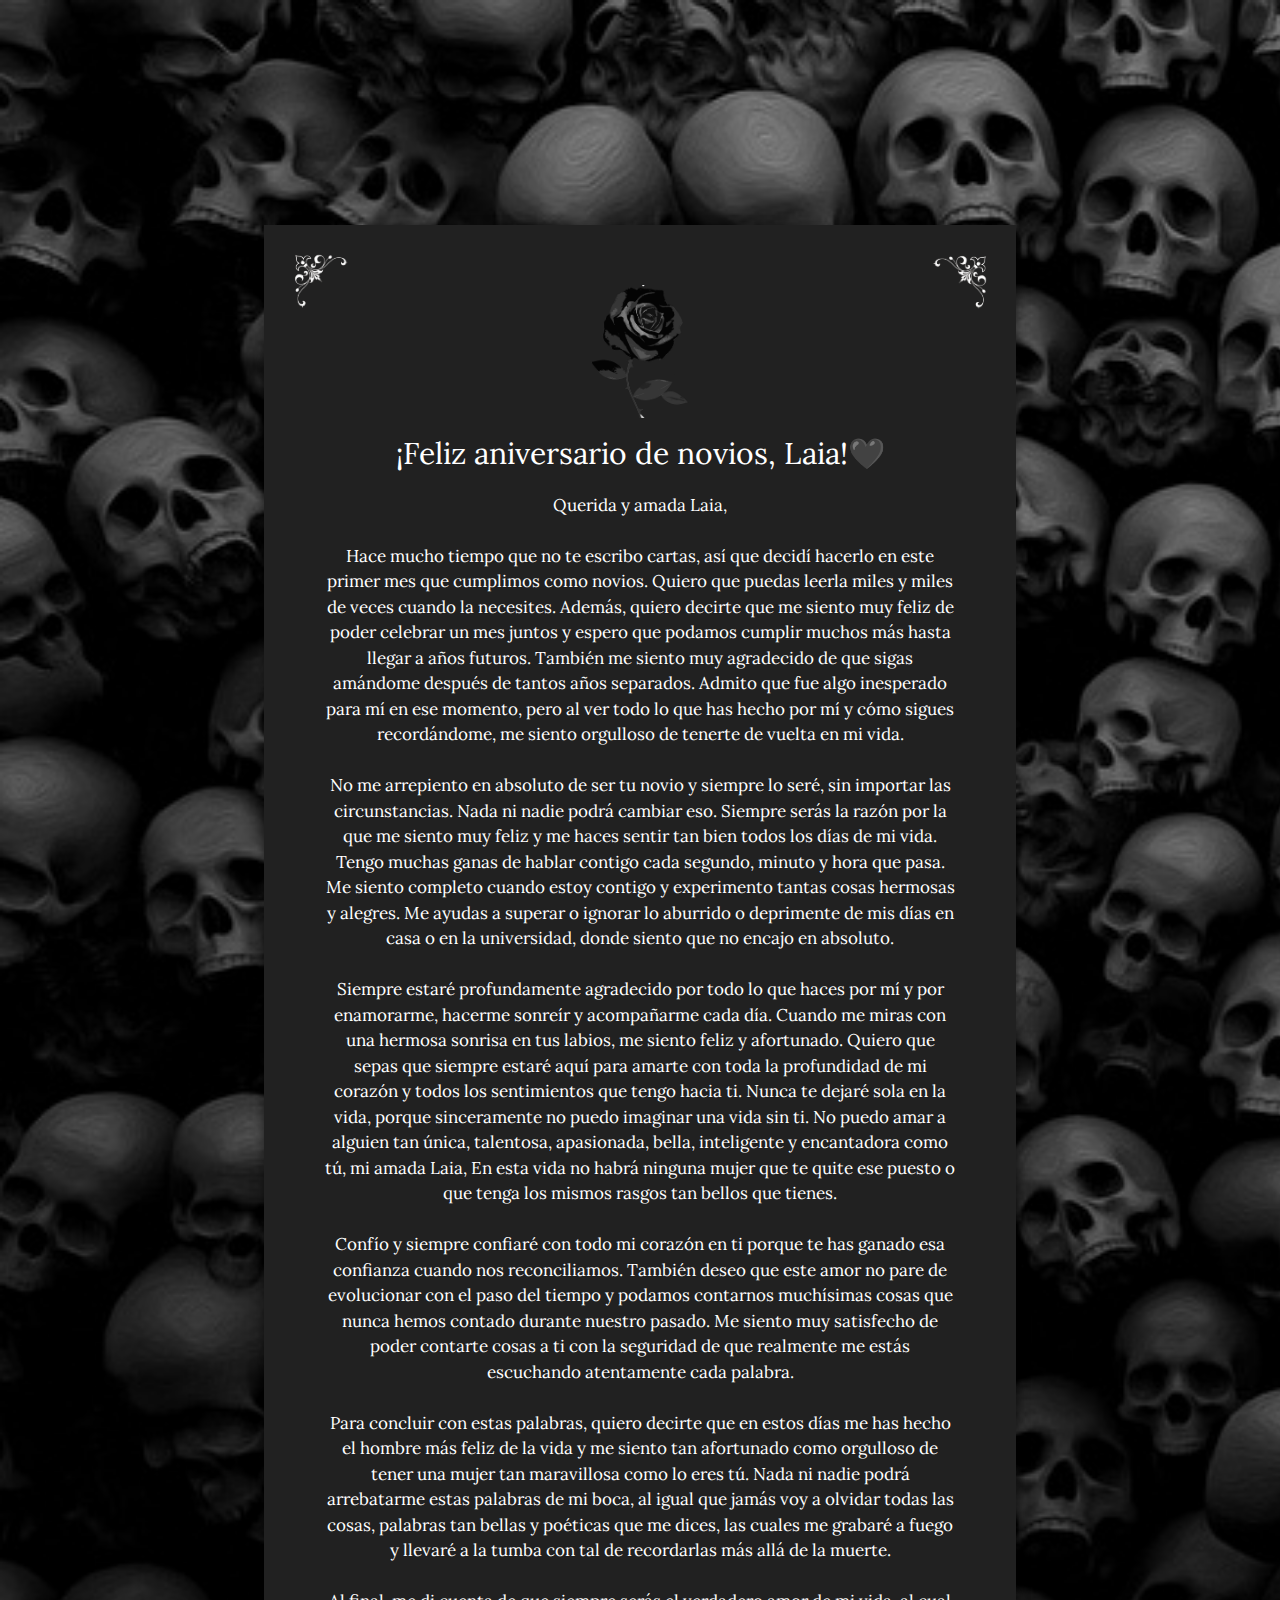
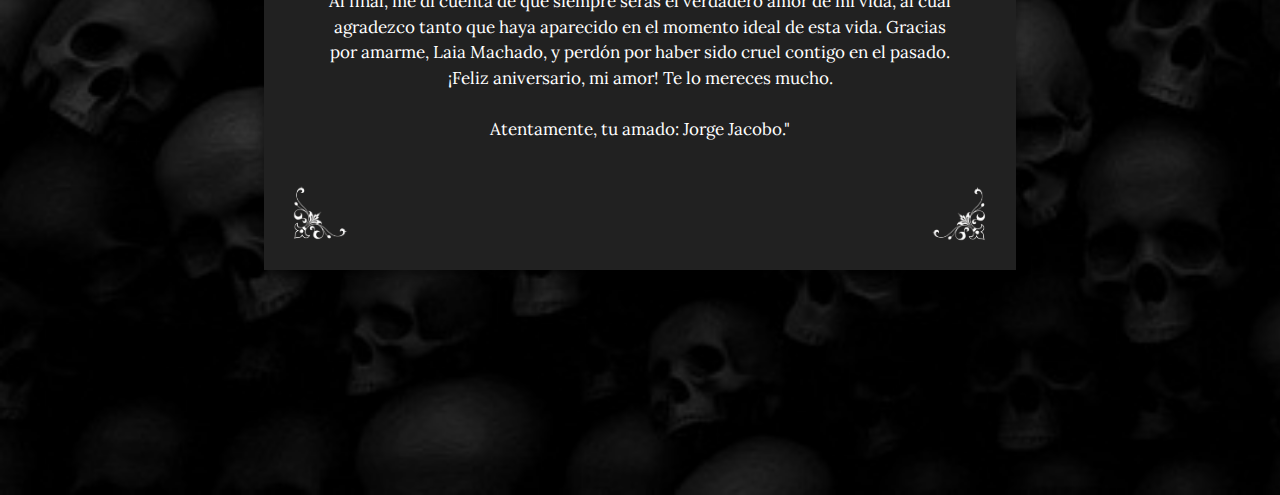
<file: index.html>
<!DOCTYPE html>
<html lang="es">
<head>
    <meta charset="UTF-8">
    <meta name="viewport" content="width=device-width, initial-scale=1.0">
    <title>Carta para Laia</title>
    <link rel="stylesheet" href="./Estilos/Estilos.css" type="text/css">
</head>
<body>
    <div class="principal">
        <div class="contenido">
            <div class="borde_superior">

            </div>
            <img src="imagenes/rosa negra.png" class="rosa">
            <h3 class="contenido-h3">¡Feliz aniversario de novios, Laia!<span class="corazon">🖤</span></h3>
            <p>
                Querida y amada Laia,
                <br><br>
                Hace mucho tiempo que no te escribo cartas, así que decidí hacerlo en este primer mes que cumplimos como novios. Quiero que puedas leerla miles y miles de veces cuando la necesites. Además, quiero decirte que me siento muy feliz de poder celebrar un mes juntos y espero que podamos cumplir muchos más hasta llegar a años futuros.
                También me siento muy agradecido de que sigas amándome después de tantos años separados. Admito que fue algo inesperado para mí en ese momento, pero al ver todo lo que has hecho por mí y cómo sigues recordándome, me siento orgulloso de tenerte de vuelta en mi vida.
                <br><br>
                No me arrepiento en absoluto de ser tu novio y siempre lo seré, sin importar las circunstancias. Nada ni nadie podrá cambiar eso. Siempre serás la razón por la que me siento muy feliz y me haces sentir tan bien todos los días de mi vida. Tengo muchas ganas de hablar contigo cada segundo, minuto y hora que pasa. Me siento completo cuando estoy contigo y experimento tantas cosas hermosas y alegres. Me ayudas a superar o ignorar lo aburrido o deprimente de mis días en casa o en la universidad, donde siento que no encajo en absoluto.
                <br><br>
                Siempre estaré profundamente agradecido por todo lo que haces por mí y por enamorarme, hacerme sonreír y acompañarme cada día. Cuando me miras con una hermosa sonrisa en tus labios, me siento feliz y afortunado. Quiero que sepas que siempre estaré aquí para amarte con toda la profundidad de mi corazón y todos los sentimientos que tengo hacia ti. Nunca te dejaré sola en la vida, porque sinceramente no puedo imaginar una vida sin ti. No puedo amar a alguien tan única, talentosa, apasionada, bella, inteligente y encantadora como tú, mi amada Laia,
                
                En esta vida no habrá ninguna mujer que te quite ese puesto o que tenga los mismos rasgos tan bellos que tienes.
                <br><br>
                
                Confío y siempre confiaré con todo mi corazón en ti porque te has ganado esa confianza cuando nos reconciliamos. También deseo que este amor no pare de evolucionar con el paso del tiempo y podamos contarnos muchísimas cosas que nunca hemos contado durante nuestro pasado. Me siento muy satisfecho de poder contarte cosas a ti con la seguridad de que realmente me estás escuchando atentamente cada palabra.
                <br><br>
                
                Para concluir con estas palabras, quiero decirte que en estos días me has hecho el hombre más feliz de la vida y me siento tan afortunado como orgulloso de tener una mujer tan maravillosa como lo eres tú. Nada ni nadie podrá arrebatarme estas palabras de mi boca, al igual que jamás voy a olvidar todas las cosas, palabras tan bellas y poéticas que me dices, las cuales me grabaré a fuego y llevaré a la tumba con tal de recordarlas más allá de la muerte.
                <br><br>
                Al final, me di cuenta de que siempre serás el verdadero amor de mi vida, al cual agradezco tanto que haya aparecido en el momento ideal de esta vida. Gracias por amarme, Laia Machado, y perdón por haber sido cruel contigo en el pasado. ¡Feliz aniversario, mi amor! Te lo mereces mucho.
                <br><br>
                Atentamente, tu amado: Jorge Jacobo."
            </p>
            <div class="borde_inferior">
                <p>

                </p>
                <br><br>
            </div>
        </div>
    </div>
</body>
</html>
</file>
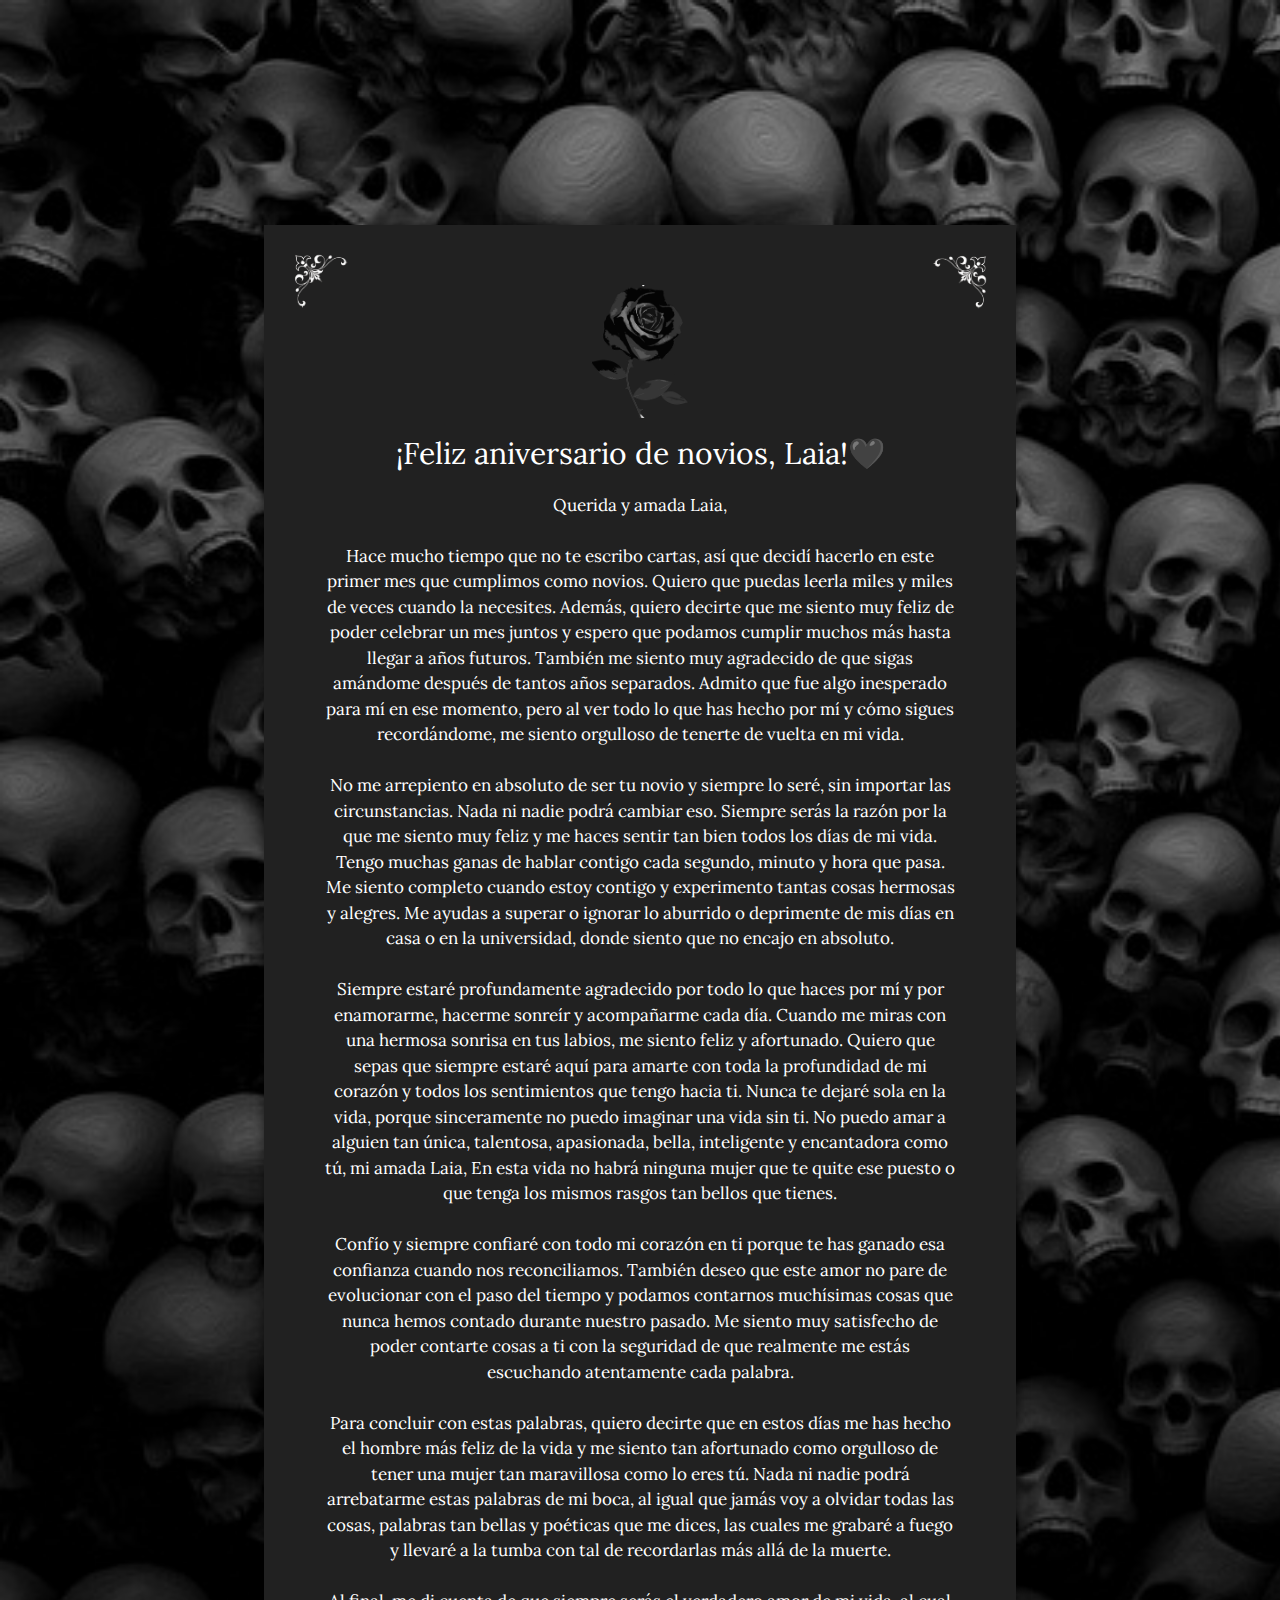
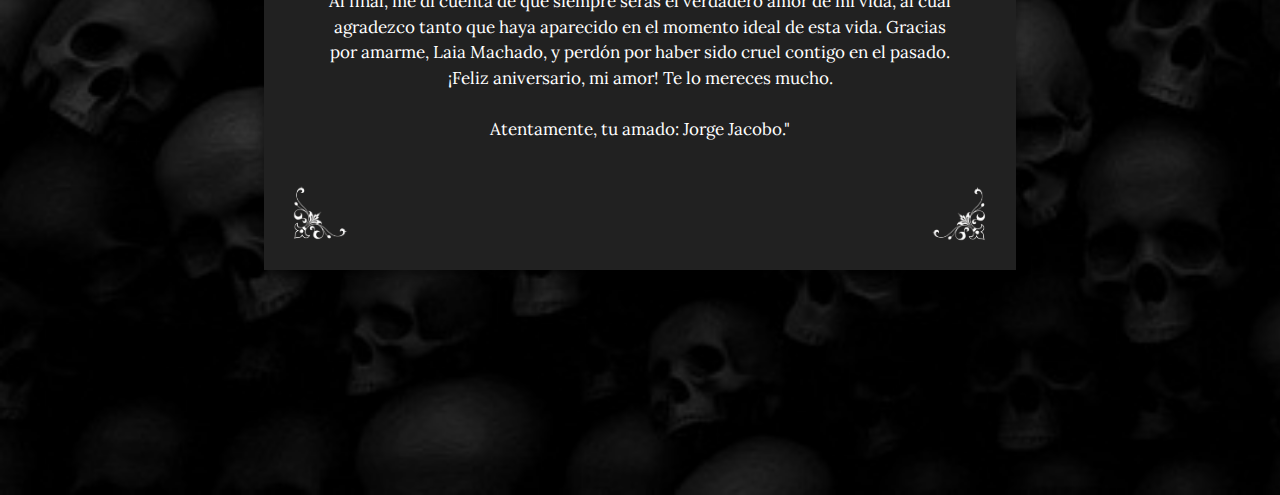
<file: carta.html>
<!DOCTYPE html>
<html lang="es">
<head>
    <meta charset="UTF-8">
    <meta name="viewport" content="width=device-width, initial-scale=1.0">
    <title>Carta para Laia</title>
    <link rel="stylesheet" href="./Estilos/Estilos.css" type="text/css">
</head>
<body>
    <div class="principal">
        <div class="contenido">
            <div class="borde_superior">

            </div>
            <img src="imagenes/rosa negra.png" class="rosa">
            <h3 class="contenido-h3">¡Feliz aniversario de novios, Laia!<span class="corazon">🖤</span></h3>
            <p>
                Querida y amada Laia,
                <br><br>
                Hace mucho tiempo que no te escribo cartas, así que decidí hacerlo en este primer mes que cumplimos como novios. Quiero que puedas leerla miles y miles de veces cuando la necesites. Además, quiero decirte que me siento muy feliz de poder celebrar un mes juntos y espero que podamos cumplir muchos más hasta llegar a años futuros.
                También me siento muy agradecido de que sigas amándome después de tantos años separados. Admito que fue algo inesperado para mí en ese momento, pero al ver todo lo que has hecho por mí y cómo sigues recordándome, me siento orgulloso de tenerte de vuelta en mi vida.
                <br><br>
                No me arrepiento en absoluto de ser tu novio y siempre lo seré, sin importar las circunstancias. Nada ni nadie podrá cambiar eso. Siempre serás la razón por la que me siento muy feliz y me haces sentir tan bien todos los días de mi vida. Tengo muchas ganas de hablar contigo cada segundo, minuto y hora que pasa. Me siento completo cuando estoy contigo y experimento tantas cosas hermosas y alegres. Me ayudas a superar o ignorar lo aburrido o deprimente de mis días en casa o en la universidad, donde siento que no encajo en absoluto.
                <br><br>
                Siempre estaré profundamente agradecido por todo lo que haces por mí y por enamorarme, hacerme sonreír y acompañarme cada día. Cuando me miras con una hermosa sonrisa en tus labios, me siento feliz y afortunado. Quiero que sepas que siempre estaré aquí para amarte con toda la profundidad de mi corazón y todos los sentimientos que tengo hacia ti. Nunca te dejaré sola en la vida, porque sinceramente no puedo imaginar una vida sin ti. No puedo amar a alguien tan única, talentosa, apasionada, bella, inteligente y encantadora como tú, mi amada Laia,
                
                En esta vida no habrá ninguna mujer que te quite ese puesto o que tenga los mismos rasgos tan bellos que tienes.
                <br><br>
                
                Confío y siempre confiaré con todo mi corazón en ti porque te has ganado esa confianza cuando nos reconciliamos. También deseo que este amor no pare de evolucionar con el paso del tiempo y podamos contarnos muchísimas cosas que nunca hemos contado durante nuestro pasado. Me siento muy satisfecho de poder contarte cosas a ti con la seguridad de que realmente me estás escuchando atentamente cada palabra.
                <br><br>
                
                Para concluir con estas palabras, quiero decirte que en estos días me has hecho el hombre más feliz de la vida y me siento tan afortunado como orgulloso de tener una mujer tan maravillosa como lo eres tú. Nada ni nadie podrá arrebatarme estas palabras de mi boca, al igual que jamás voy a olvidar todas las cosas, palabras tan bellas y poéticas que me dices, las cuales me grabaré a fuego y llevaré a la tumba con tal de recordarlas más allá de la muerte.
                <br><br>
                Al final, me di cuenta de que siempre serás el verdadero amor de mi vida, al cual agradezco tanto que haya aparecido en el momento ideal de esta vida. Gracias por amarme, Laia Machado, y perdón por haber sido cruel contigo en el pasado. ¡Feliz aniversario, mi amor! Te lo mereces mucho.
                <br><br>
                Atentamente, tu amado: Jorge Jacobo."
            </p>
            <div class="borde_inferior">
                <p>

                </p>
                <br><br>
            </div>
        </div>
    </div>
</body>
</html>
</file>
<file: Estilos/Estilos.css>
@import url('https://fonts.googleapis.com/css2?family=Cinzel&family=Lora:ital@0;1&family=Noto+Sans+Osmanya&display=swap');

 body{
    font-family: 'Lora';
    font-size: 17px;
    line-height: 1.5;
    background-color: #fff;
    background-image: url(../imagenes/Skulls_Texture_502509.jpg);
    background-size: cover;
    background-attachment: scroll;
 }
 .contenido{
    background: rgb(33, 33, 33);
    padding: 60px 60px;
    color: #fff;
    width: 50%;
    text-align: center;
    margin: 25vh auto;
    position: relative;
    box-shadow: 0px 5px 10px rgba(0, 0, 0, 0.5);
 }

 .contenido-h3{
    font-size: 30px;
    font-weight: 400;
    margin: 5px;
 }

 .borde_superior::before{
    content: '';
    width: 71px;
    height: 71px;
    position: absolute;
    top: 20px;
    left: 20px;
    background: url(../imagenes/corner\ flowert.png);
    background-size: cover;
    transform: rotate(180deg);
 }

 .borde_superior::after{
    content: '';
    width: 71px;
    height: 71px;
    position: absolute;
    top: 20px;
    right: 20px;
    background: url(../imagenes/corner\ flowert.png);

    background-size: cover;
    transform: rotate(-90deg);
 }

 .borde_inferior::before{
    content: '';
    width: 71px;
    height: 71px;
    position: absolute;
    background: url(../imagenes/corner\ flowert.png);
    background-size: cover;
    bottom: 20px;
    left: 20px;
    transform: rotate(90deg);
 }

 .borde_inferior::after{
    content: '';
    width: 71px;
    height: 71px;
    position: absolute;
    background: url(../imagenes/corner\ flowert.png);
    background-size: cover;
    bottom: 20px;
    right: 20px;
 }

 .contenido img{
    width: 100px;   
 }

 .corazon{
    animation: pulse 1s ease infinite;
    display: inline-block;
 }

 @keyframes pulse{
    0%{
        transform: scale(1);
    }
    50%{
        transform: scale(1.3);
    }
    100%{
        transform: scale(1);
    }
 }
</file>
